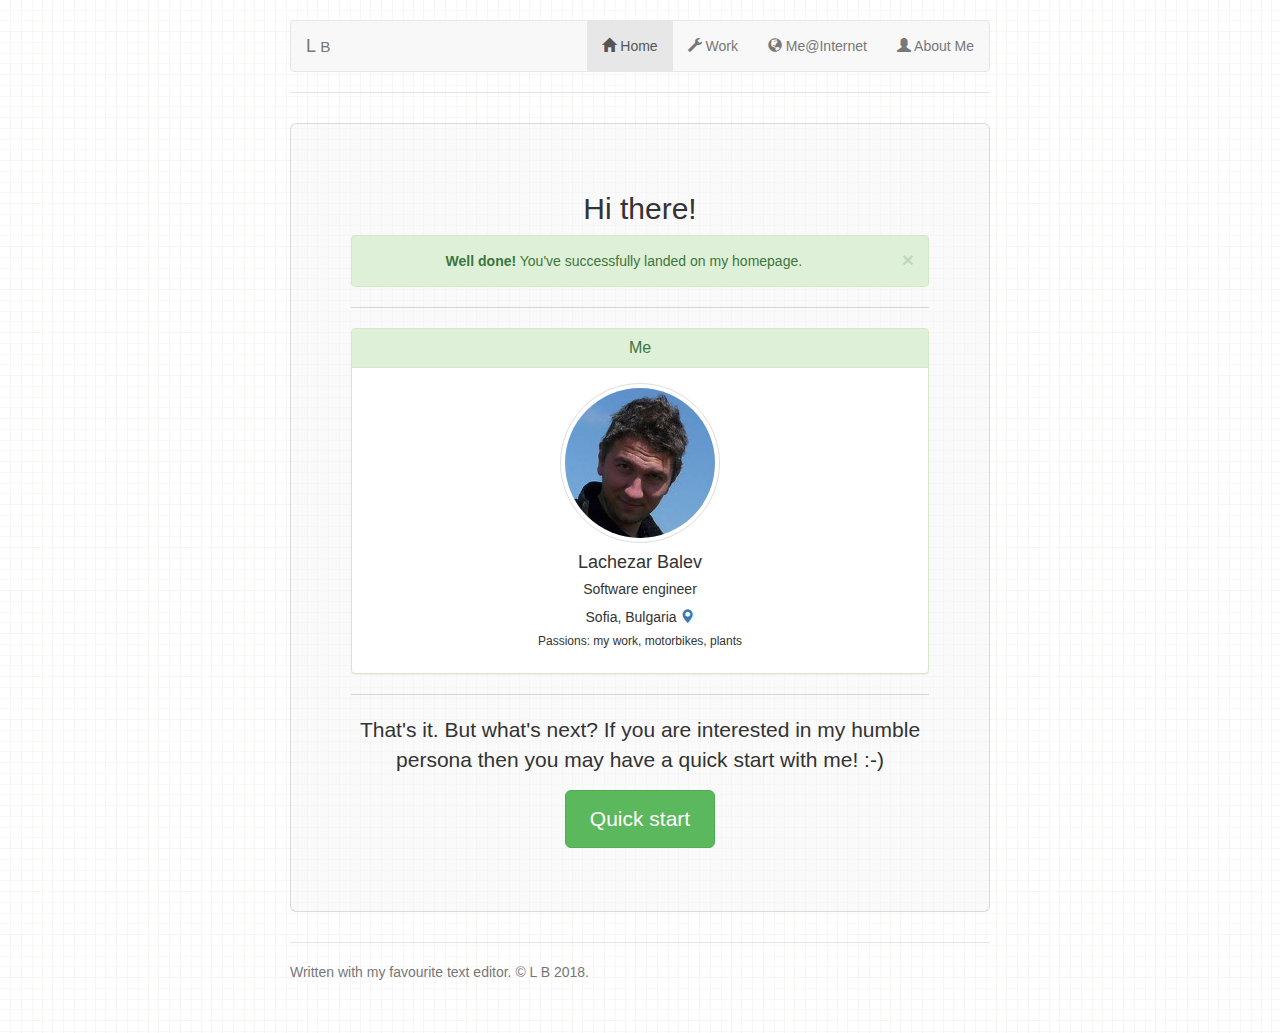
<file: index.html>
<!DOCTYPE html>
<html lang="en">
	<head>

		<title>Lachezar Balev - Home Page</title>

		<!-- A look under the hood? :-) Cool, BTW I keep my page on github too! -->

		<!-- meta tags -->
		<meta name="description" content="Looking for information about me - Lachezar Balev? Then you are welcome on my home page! CV, personal information and more.">
		<meta name="author" content="Lachezar Balev">
		<meta charset="utf-8">
		<meta http-equiv="X-UA-Compatible" content="IE=edge">
		<meta name="viewport" content="width=device-width, initial-scale=1">

		<link rel="icon" href="images/favicon.ico">

		<link rel="stylesheet" href="//maxcdn.bootstrapcdn.com/bootstrap/3.3.1/css/bootstrap.min.css">
		<link rel="stylesheet" href="css/main.css">
		<link rel="stylesheet" href="bootstrap/css/jumbotron-narrow.css">

		<script src="//ajax.googleapis.com/ajax/libs/jquery/1.11.2/jquery.min.js"></script>
		<script src="//maxcdn.bootstrapcdn.com/bootstrap/3.3.1/js/bootstrap.min.js"></script>

	</head>

	<body>

		<div class="container">

		<header class="navbar navbar-static-top bs-docs-nav" id="top">
			<div class="header">
				<nav class="navbar navbar-default">
					<div class="container-fluid">

						<!-- Toggling the navigation on mobile display -->
						<div class="navbar-header">
							<button type="button" class="navbar-toggle collapsed" data-toggle="collapse" data-target="#bs-example-navbar-collapse-1">
								<span class="sr-only">Toggle navigation</span>
								<span class="icon-bar"></span>
								<span class="icon-bar"></span>
								<span class="icon-bar"></span>
							</button>
							<a class="navbar-brand" href="index.html">L <small>B</small></a>
						</div>

						<!-- Nav links - home, work, contact, about -->
						<div class="collapse navbar-collapse" id="bs-example-navbar-collapse-1">

							<ul class="nav navbar-nav navbar-right">
								<li class="active">
									<a id="link_home" href="index.html"><span class="glyphicon glyphicon-home" aria-hidden="true"></span> Home</a>
								</li>
								<li>
									<a id="link_work" href="work.html"><span class="glyphicon glyphicon-wrench" aria-hidden="true"></span> Work</a>
								</li>
								<li>
									<a id="link_contact" href="contact.html"><span class="glyphicon glyphicon-globe" aria-hidden="true"></span> Me@Internet</a>
								</li>
								<li>
									<a id="link_about" href="about.html"><span class="glyphicon glyphicon-user" aria-hidden="true"></span> About Me</a>
								</li>
							</ul>
						</div>

					</div>
				</nav>
			</div>


			<div class="jumbotron" itemscope itemtype="http://data-vocabulary.org/Person">
				<h2>Hi there!</h2>
				<div class="alert alert-success alert-dismissible fade in" role="alert">
					<button type="button" class="close" data-dismiss="alert" aria-label="Close">
						<span aria-hidden="true">&times;</span>
					</button>
					<strong>Well done!</strong> You've successfully landed on my homepage.
				</div>

				<hr/>

				<!-- The summary card -->
				<div class="panel panel-success">
					<div class="panel-heading">
						<h2 class="panel-title">Me</h2>
					</div>
					<div class="panel-body">
						<div class="container-fluid">
							<div class="row">
								<div class="col-md-12">
									<img class="center-block img-thumbnail img-responsive img-circle" src="images/lb_thumb.jpg" alt="My face"/>
								</div>
							</div>
							<div class="row">
								<div class="col-md-12">
									<!-- Name -->
									<h4><span itemprop="name">Lachezar Balev</span></h4>
									<!-- Work -->
									<h5><span itemprop="title">Software engineer</span></h5>
									<!--location -->
									<h5>
										<span itemprop="address" itemscope="" itemtype="http://data-vocabulary.org/Address">
											<span itemprop="region">Sofia</span>,
											<span itemprop="country-name">Bulgaria</span>
											<a href="https://goo.gl/maps/b7ningmmdPo" target="_blank">
												<span class="glyphicon glyphicon-map-marker"></span>
											</a>
										</span>
									</h5>
									<!-- passions -->
									<h6>Passions: my work, motorbikes, plants</h6>
								</div>
							</div>
						</div>
					</div>
				</div>

				<hr/>

				<p>
					That's it. But what's next? If you are interested in my humble persona
					then you may have a quick start with me! :-)
				</p>
				<p>
					<a id="link_learn_more" class="btn btn-lg btn-success" href="about.html">Quick start</a>
				</p>
			</div>

			<footer class="footer">
				<p>
					Written with my favourite text editor. &copy; L B 2018.
				</p>
			</footer>

		</div>
		<!-- /container -->
	</body>
</html>
</file>
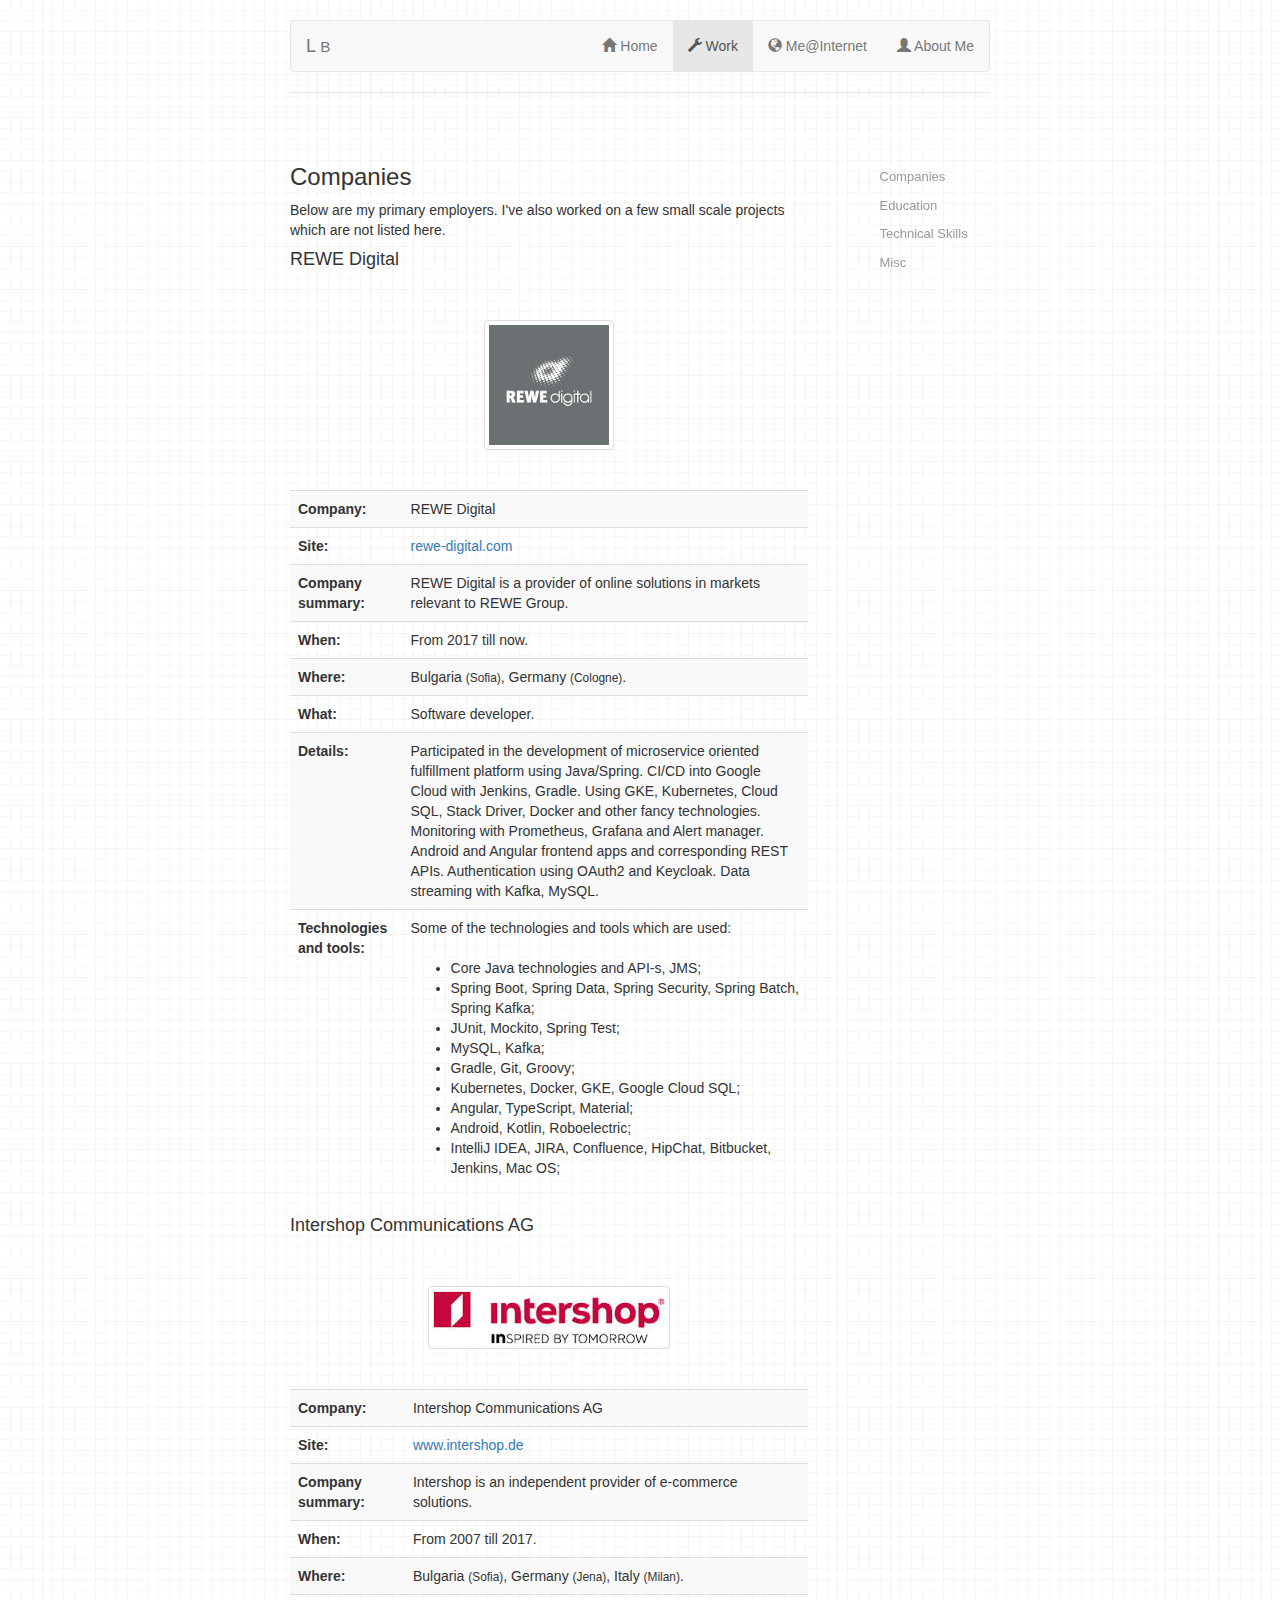
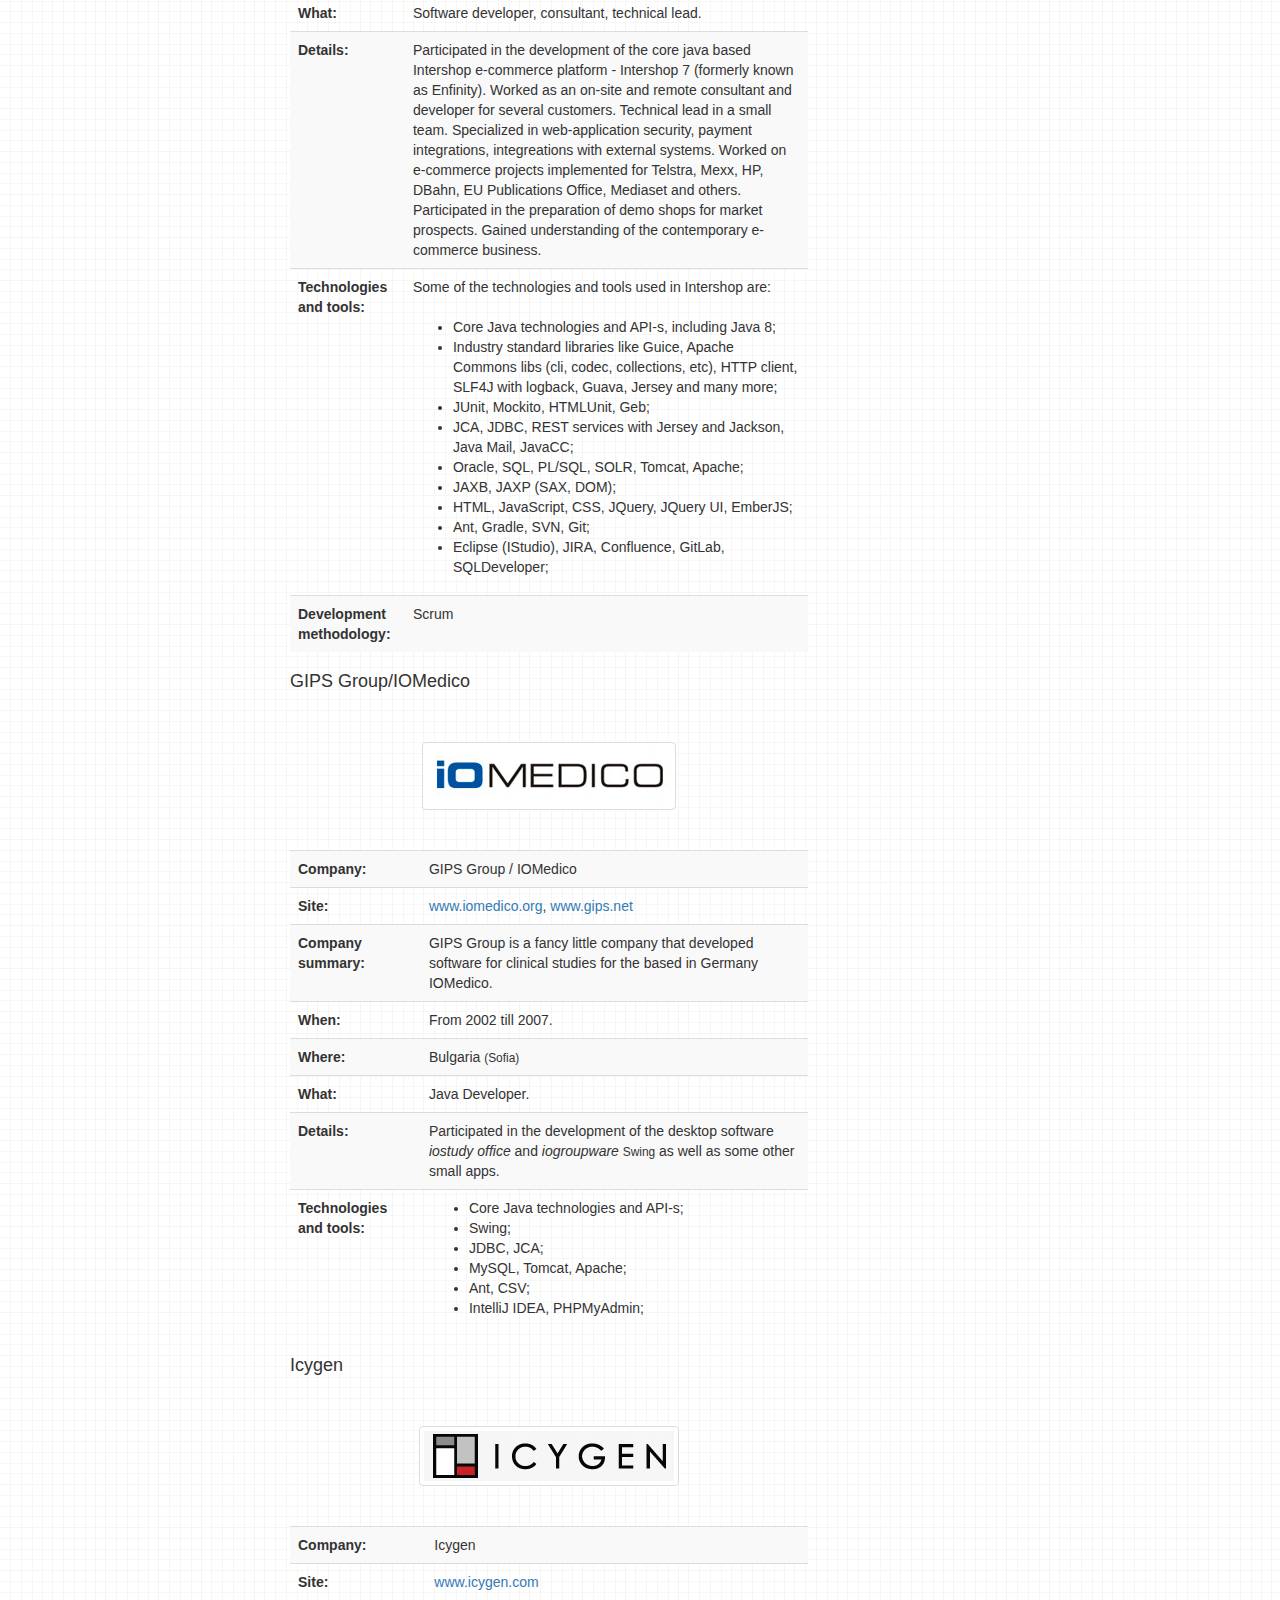
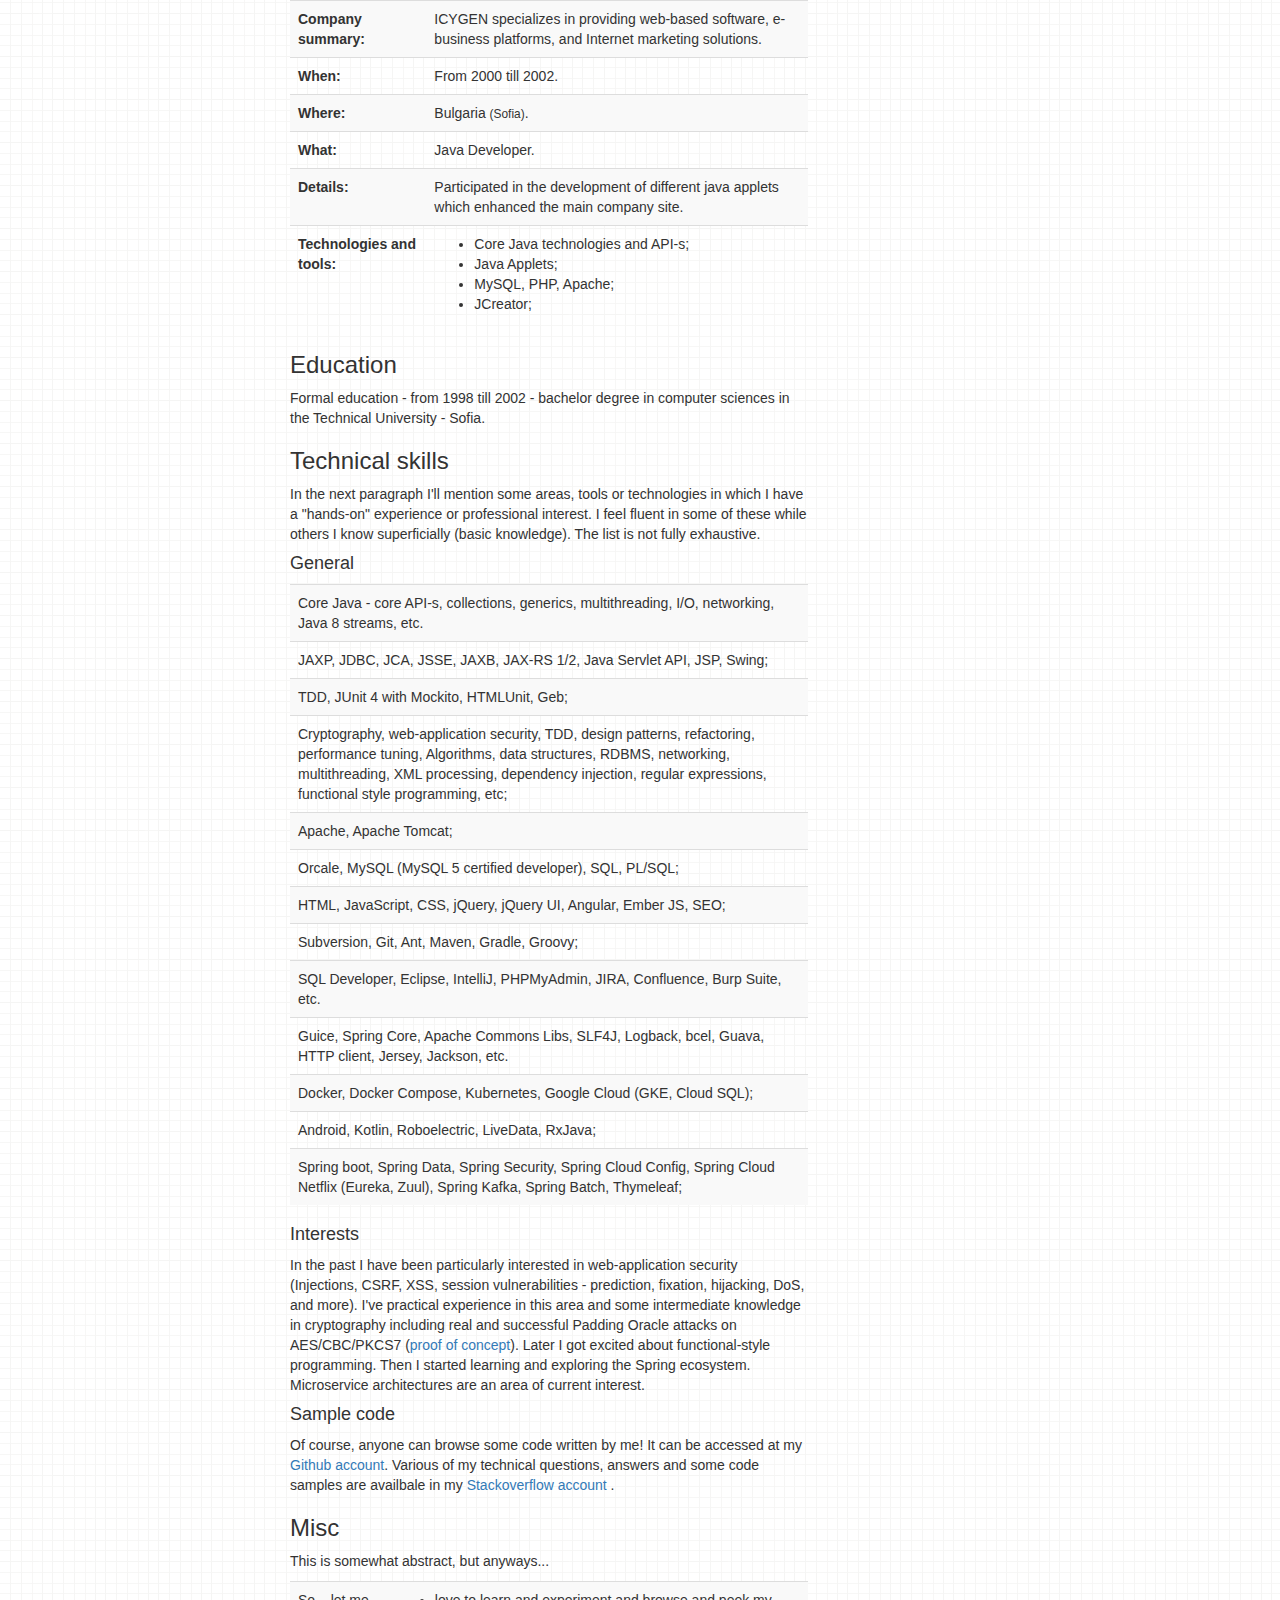
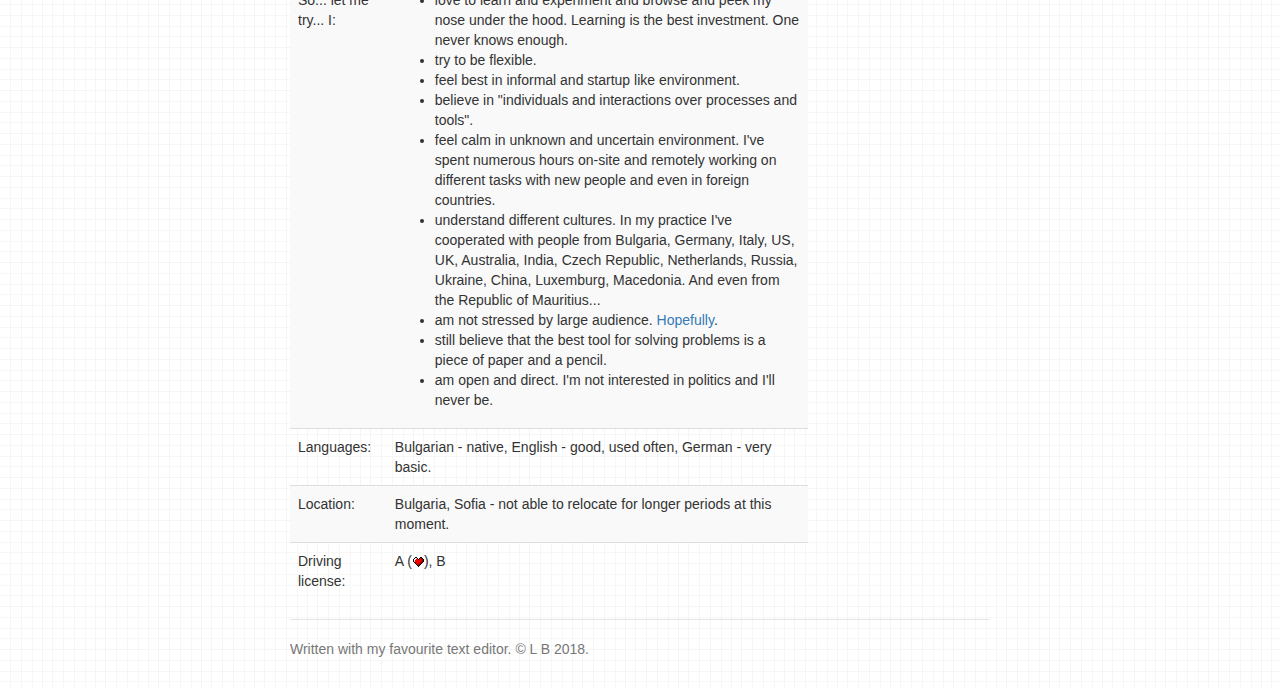
<file: work.html>
<!DOCTYPE html>
<html lang="en">
	<head>

		<title>Lachezar Balev - Work and CV</title>
		<meta name="description" content="Are you looking for my CV and do you want to learn more about my work and professional interests? You will most likely find this information here.">
		<meta name="author" content="Lachezar Balev">
		<meta charset="utf-8">
		<meta http-equiv="X-UA-Compatible" content="IE=edge">
		<meta name="viewport" content="width=device-width, initial-scale=1">
		<link rel="icon" href="images/favicon.ico">

		<link rel="stylesheet" href="//maxcdn.bootstrapcdn.com/bootstrap/3.3.1/css/bootstrap.min.css">
		<link rel="stylesheet" href="css/main.css">
		<link rel="stylesheet" href="bootstrap/css/jumbotron-narrow.css">

		<script src="//ajax.googleapis.com/ajax/libs/jquery/1.11.2/jquery.min.js"></script>
		<script src="//maxcdn.bootstrapcdn.com/bootstrap/3.3.1/js/bootstrap.min.js"></script>

		<!-- HTML5 shim and Respond.js for IE8 support of HTML5 elements and media queries -->
		<!--[if lt IE 9]>
		<script src="https://oss.maxcdn.com/html5shiv/3.7.2/html5shiv.min.js"></script>
		<script src="https://oss.maxcdn.com/respond/1.4.2/respond.min.js"></script>
		<![endif]-->
	</head>

	<body>

		<div class="container">
			<header class="navbar navbar-static-top bs-docs-nav" id="top" role="banner">
				<div class="header">
					<nav class="navbar navbar-default">
						<div class="container-fluid">
							<!-- Brand and toggle get grouped for better mobile display -->
							<div class="navbar-header">
								<button type="button" class="navbar-toggle collapsed" data-toggle="collapse" data-target="#bs-example-navbar-collapse-1">
									<span class="sr-only">Toggle navigation</span>
									<span class="icon-bar"></span>
									<span class="icon-bar"></span>
									<span class="icon-bar"></span>
								</button>
								<a class="navbar-brand" href="index.html">L <small>B</small></a>
							</div>

							<!-- Collect the nav links, forms, and other content for toggling -->
							<div class="collapse navbar-collapse" id="bs-example-navbar-collapse-1">

								<ul class="nav navbar-nav navbar-right">
									<li>
										<a id="link_home" href="index.html"><span class="glyphicon glyphicon-home" aria-hidden="true"></span> Home</a>
									</li>
									<li class="active">
										<a id="link_work" href="work.html"><span class="glyphicon glyphicon-wrench" aria-hidden="true"></span> Work</a>
									</li>
									<li>
										<a id="link_contact" href="contact.html"><span class="glyphicon glyphicon-globe" aria-hidden="true"></span> Me@Internet</a>
									</li>
									<li>
										<a id="link_about" href="about.html"><span class="glyphicon glyphicon-user" aria-hidden="true"></span> About Me</a>
									</li>
								</ul>
							</div><!-- /.navbar-collapse -->
						</div><!-- /.container-fluid -->
					</nav>
				</div>
			</header>

			<div class="row">
				<div class="col-md-9">
					<section id="companies">
						<h3>Companies</h3>
						<p>
							Below are my primary employers. I've also worked on a few small scale projects which are not listed here.
						</p>

						<div id="companies-rewe" itemscope="" itemtype="http://schema.org/Organization">
							<h4><span itemprop="name">
									REWE Digital
								</span>
							</h4>
							<br />
							<br />
							<img itemprop="logo" class="center-block img-thumbnail" src="images/rewe_logo.jpg"
							alt="Rewe Logo" />
							<br />
							<br />
							<div itemprop="location">
								<span itemscope itemtype="http://schema.org/Place">
									<span itemprop="geo">
										<span itemscope itemtype="http://schema.org/GeoCoordinates">
											<span property="latitude" content="50.9645503"></span>
											<span property="longitude" content="7.0122003"></span>
										</span>
									</span>
								</span>
							</div>
							<table class="table table-striped">
								<tbody>
									<tr>
										<th scope="row">Company:</th>
										<td>REWE Digital</td>
									</tr>
									<tr>
										<th scope="row">Site:</th>
										<td><a itemprop="url" href="https://rewe-digital.com/" title="Rewe Digital Site">rewe-digital.com</a></td>
									</tr>
									<tr>
										<th scope="row">Company summary:</th>
										<td>REWE Digital is a provider of online solutions in markets relevant to REWE Group.</td>
									</tr>
									<tr>
										<th scope="row">When:</th>
										<td>From 2017 till now.</td>
									</tr>
									<tr>
										<th scope="row">Where:</th>
										<td>Bulgaria <small>(Sofia)</small>, Germany <small>(Cologne)</small>.</td>
									</tr>
									<tr>
										<th scope="row">What:</th>
										<td>Software developer.</td>
									</tr>
									<tr>
										<th scope="row">Details:</th>
										<td>
												Participated in the development of microservice oriented fulfillment platform using Java/Spring.
												CI/CD into Google Cloud with Jenkins, Gradle.
												Using GKE, Kubernetes, Cloud SQL, Stack Driver, Docker and other fancy technologies.
												Monitoring with Prometheus, Grafana and Alert manager.
												Android and Angular frontend apps and corresponding REST APIs.
												Authentication using OAuth2 and Keycloak.
												Data streaming with Kafka, MySQL.
										</td>
									</tr>
									<tr>
										<th scope="row">Technologies and tools:</th>
										<td> Some of the technologies and tools which are used:
										<br/>
										<br/>
										<ul>
											<li>
												Core Java technologies and API-s, JMS;
											</li>
											<li>
												Spring Boot, Spring Data, Spring Security, Spring Batch, Spring Kafka;
											</li>
											<li>
												JUnit, Mockito, Spring Test;
											</li>
											<li>
												MySQL, Kafka;
											</li>
											<li>
												Gradle, Git, Groovy;
											</li>
											<li>
												Kubernetes, Docker, GKE, Google Cloud SQL;
											</li>
											<li>
												Angular, TypeScript, Material;
											</li>
											<li>
												Android, Kotlin, Roboelectric;
											</li>
											<li>
												IntelliJ IDEA, JIRA, Confluence, HipChat, Bitbucket, Jenkins, Mac OS;
											</li>
										</ul></td>
									</tr>
								</tbody>
							</table>
						</div>

						<div id="companies-intershop" itemscope="" itemtype="http://schema.org/Organization">
							<h4><span itemprop="name">Intershop Communications AG</span></h4>
							<br />
							<br />
							<img itemprop="logo" class="center-block img-thumbnail" src="images/ish_logo.jpg"
							alt="Intershop Logo" />
							<br />
							<br />
							<div itemprop="location">
								<span itemscope itemtype="http://schema.org/Place">
									<span itemprop="geo">
										<span itemscope itemtype="http://schema.org/GeoCoordinates">
											<span property="latitude" content="50.92887"></span>
											<span property="longitude" content="11.58451"></span>
										</span>
									</span>
								</span>
							</div>
							<table class="table table-striped">
								<tbody>
									<tr>
										<th scope="row">Company:</th>
										<td>Intershop Communications AG</td>
									</tr>
									<tr>
										<th scope="row">Site:</th>
										<td><a itemprop="url" href="http://www.intershop.de" title="Intershop Site">www.intershop.de</a></td>
									</tr>
									<tr>
										<th scope="row">Company summary:</th>
										<td>Intershop is an independent provider of e-commerce
										solutions.</td>
									</tr>
									<tr>
										<th scope="row">When:</th>
										<td>From 2007 till 2017.</td>
									</tr>
									<tr>
										<th scope="row">Where:</th>
										<td>Bulgaria <small>(Sofia)</small>, Germany <small>(Jena)</small>, Italy <small>(Milan)</small>.</td>
									</tr>
									<tr>
										<th scope="row">What:</th>
										<td>Software developer, consultant, technical lead.</td>
									</tr>
									<tr>
										<th scope="row">Details:</th>
										<td>
										Participated in the development of the core java based Intershop e-commerce platform - Intershop 7 (formerly known as Enfinity).
										Worked as an on-site and remote consultant and developer for several customers. Technical lead in a small team.
										Specialized in web-application security, payment integrations, integreations with external systems.
										Worked on e-commerce projects implemented for Telstra, Mexx, HP, DBahn, EU Publications Office, Mediaset and others.
										Participated in the preparation of demo shops for market prospects.
										Gained understanding of the contemporary e-commerce business. </td>
									</tr>
									<tr>
										<th scope="row">Technologies and tools:</th>
										<td> Some of the technologies and tools used in Intershop are:
										<br/>
										<br/>
										<ul>
											<li>
												Core Java technologies and API-s, including Java 8;
											</li>
											<li>
												Industry standard libraries like Guice, Apache Commons libs (cli, codec, collections, etc),
												HTTP client, SLF4J with logback, Guava, Jersey and many more;
											</li>
											<li>
												JUnit, Mockito, HTMLUnit, Geb;
											</li>
											<li>
												JCA, JDBC, REST services with Jersey and Jackson, Java Mail, JavaCC;
											</li>
											<li>
												Oracle, SQL, PL/SQL, SOLR, Tomcat, Apache;
											</li>
											<li>
												JAXB, JAXP (SAX, DOM);
											</li>
											<li>
												HTML, JavaScript, CSS, JQuery, JQuery UI, EmberJS;
											</li>
											<li>
												Ant, Gradle, SVN, Git;
											</li>
											<li>
												Eclipse (IStudio), JIRA, Confluence, GitLab, SQLDeveloper;
											</li>
										</ul></td>
									</tr>
									<tr>
										<th scope="row">Development methodology:</th>
										<td>Scrum</td>
									</tr>
								</tbody>
							</table>
						</div>

						<div id="companies-gips">
							<h4>GIPS Group/IOMedico</h4>
							<br />
							<br />
							<img class="center-block img-thumbnail" src="images/iomedico_logo.jpg"
							alt="IOMedico Logo" />
							<br />
							<br />
							<table class="table table-striped">
								<tbody>
									<tr>
										<th scope="row">Company:</th>
										<td>GIPS Group / IOMedico</td>
									</tr>
									<tr>
										<th scope="row">Site:</th>
										<td><a href="http://www.iomedico.org" title="IOMedico Site">www.iomedico.org</a>, <a href="http://www.gips.net" title="Gips GROUP Site">www.gips.net</a></td>
									</tr>
									<tr>
										<th scope="row">Company summary:</th>
										<td>GIPS Group is a fancy little company that developed software for clinical studies for the based in Germany IOMedico.</td>
									</tr>
									<tr>
										<th scope="row">When:</th>
										<td>From 2002 till 2007.</td>
									</tr>
									<tr>
										<th scope="row">Where:</th>
										<td>Bulgaria <small>(Sofia)</small></td>
									</tr>
									<tr>
										<th scope="row">What:</th>
										<td>Java Developer.</td>
									</tr>
									<tr>
										<th scope="row">Details:</th>
										<td> Participated in the development of the desktop
										software <em>iostudy office</em> and <em>iogroupware</em> <small>Swing</small> as well as
										some other small apps. </td>
									</tr>
									<tr>
										<th scope="row">Technologies and tools:</th>
										<td>
										<ul>
											<li>
												Core Java technologies and API-s;
											</li>
											<li>
												Swing;
											</li>
											<li>
												JDBC, JCA;
											</li>
											<li>
												MySQL, Tomcat, Apache;
											</li>
											<li>
												Ant, CSV;
											</li>
											<li>
												IntelliJ IDEA, PHPMyAdmin;
											</li>
											</ul>
										</td>
									</tr>
								</tbody>
							</table>
						</div>

						<div id="companies-icygen">
							<h4>Icygen</h4>
							<br />
							<br />
							<img class="center-block img-thumbnail" src="images/icygen_logo.jpg"
							alt="Icygen Logo" />
							<br />
							<br />
							<table class="table table-striped">
								<tbody>
									<tr>
										<th scope="row">Company:</th>
										<td>Icygen</td>
									</tr>
									<tr>
										<th scope="row">Site:</th>
										<td><a href="http://www.icygen.com/" title="Icygen Site">www.icygen.com</a></td>
									</tr>
									<tr>
										<th scope="row">Company summary:</th>
										<td>ICYGEN specializes in providing web-based software, e-business platforms, and Internet marketing solutions.</td>
									</tr>
									<tr>
										<th scope="row">When:</th>
										<td>From 2000 till 2002.</td>
									</tr>
									<tr>
										<th scope="row">Where:</th>
										<td>Bulgaria <small>(Sofia)</small>.</td>
									</tr>
									<tr>
										<th scope="row">What:</th>
										<td>Java Developer.</td>
									</tr>
									<tr>
										<th scope="row">Details:</th>
										<td> Participated in the development of different java applets
										which enhanced the main company site. </td>
									</tr>
									<tr>
										<th scope="row">Technologies and tools:</th>
										<td>
										<ul>
											<li>
												Core Java technologies and API-s;
											</li>
											<li>
												Java Applets;
											</li>
											<li>
												MySQL, PHP, Apache;
											</li>
											<li>
												JCreator;
											</li>
											</ul>
										</td>
									</tr>
								</tbody>
							</table>
						</div>

					</section>

					<section id="education">
						<h3>Education</h3>
						<p>
							Formal education - from 1998 till 2002 - bachelor degree in computer sciences in the Technical University - Sofia.
						</p>
					</section>

					<section id="tech-skills">
						<h3>Technical skills</h3>
						<p>
							In the next paragraph I'll mention
							some areas, tools or technologies in which I have a &quot;hands-on&quot; experience
							or professional interest.
							I feel fluent in some of these while others I know superficially (basic knowledge).
							The list is not fully exhaustive.
						</p>
						<div id="tech-skills-general">
							<h4>General</h4>
							<table class="table table-striped">
								<tbody>
									<tr>
										<td> Core Java - core API-s, collections, generics, multithreading,
										I/O, networking, Java 8 streams, etc. </td>
									</tr>
									<tr>
										<td> JAXP, JDBC, JCA, JSSE, JAXB, JAX-RS 1/2, Java Servlet API, JSP, Swing; </td>
									</tr>
									<tr>
										<td> TDD, JUnit 4 with Mockito, HTMLUnit, Geb; </td>
									</tr>
									<tr>
										<td> Cryptography, web-application security, TDD, design patterns, refactoring,
										performance tuning, Algorithms, data structures, RDBMS, networking, multithreading,
										XML processing, dependency injection, regular expressions, functional style programming, etc; </td>
									</tr>
									<tr>
										<td> Apache, Apache Tomcat; </td>
									</tr>
									<tr>
										<td> Orcale, MySQL (MySQL 5 certified developer), SQL, PL/SQL; </td>
									</tr>
									<tr>
										<td> HTML, JavaScript, CSS, jQuery, jQuery UI, Angular, Ember JS, SEO; </td>
									</tr>
									<tr>
										<td> Subversion, Git, Ant, Maven, Gradle, Groovy; </td>
									</tr>
									<tr>
										<td> SQL Developer, Eclipse, IntelliJ, PHPMyAdmin, JIRA, Confluence, Burp Suite, etc. </td>
									</tr>
									<tr>
										<td> Guice, Spring Core, Apache Commons Libs, SLF4J, Logback, bcel, Guava,
										HTTP client, Jersey, Jackson, etc. </td>
									</tr>
									<tr>
										<td> Docker, Docker Compose, Kubernetes, Google Cloud (GKE, Cloud SQL); </td>
									</tr>
									<tr>
										<td> Android, Kotlin, Roboelectric, LiveData, RxJava; </td>
									</tr>
									<tr>
										<td>
											Spring boot, Spring Data, Spring Security, Spring Cloud Config,
											Spring Cloud Netflix (Eureka, Zuul), Spring Kafka, Spring Batch, Thymeleaf;
										</td>
									</tr>
								</tbody>
							</table>
						</div>
						<div id="tech-skills-interests">
							<h4>Interests</h4>
							<p>
								In the past I have been particularly interested in web-application security
								(Injections, CSRF, XSS, session vulnerabilities - prediction, fixation, hijacking, DoS, and more).
								I've practical experience in this area and some intermediate knowledge in
								cryptography including real and successful Padding Oracle attacks on AES/CBC/PKCS7
								(<a href="https://github.com/luchob/padding-oracle" title="Padding Oracle Attack">proof of concept</a>).
								Later I got excited about functional-style programming. Then
							  I started learning and exploring the Spring ecosystem. Microservice architectures are an area
								of current interest.
							</p>
						</div>
						<div id="tech-skills-sample-code">
							<h4>Sample code</h4>
							<p>
								Of course, anyone can browse some code written by me! It can be accessed at my
								<a href="https://www.github.com/luchob" title="Lachezar Balev github account">Github account</a>.
								Various of my technical questions, answers and some code samples are
								availbale in my
								<a href="https://stackoverflow.com/users/520359/lachezar-balev" title="Lachezar Balev Stackoverflow account">
									Stackoverflow account
								</a>.
							</p>
						</div>
					</section>

					<section id="soft-skills">
						<h3>Misc</h3>
						<p>
							This is somewhat abstract, but anyways...
						</p>

						<table class="table table-striped">
							<tbody>
								<tr>
									<td> So... let me try... I: </td>
									<td>
									<ul>
										<li>
											love to learn and experiment and browse and peek my nose under the hood.
											Learning is the best investment. One never knows enough.
										</li>
										<li>
											try to be flexible.
										</li>
										<li>
											feel best in informal and startup like environment.
										</li>
										<li>
											believe in &quot;individuals and interactions over processes and tools&quot;.
										</li>
										<li>
											feel calm in unknown and uncertain environment.
											I've spent numerous hours on-site and remotely working on different
											tasks with new people and even in foreign countries.
										</li>
										<li>
											understand different cultures. In my practice I've cooperated with people from Bulgaria, Germany, Italy, US,
											UK, Australia, India, Czech Republic, Netherlands, Russia, Ukraine, China, Luxemburg, Macedonia.
											And even from the Republic of Mauritius...
										</li>
										<li>
											am not stressed by large audience.
											<a href="https://www.youtube.com/watch?v=US8UqEpywNg"
											title="JPrime 2018"
											target="_blank">Hopefully</a>.
										</li>
										<li>
											still believe that the best tool for solving problems is a piece of paper and a pencil.
										</li>
										<li>
											am open and direct.
											I'm not interested in politics and I'll never be.
										</li>
									</ul></td>
								</tr>
								<tr>
									<td> Languages: </td>
									<td> Bulgarian - native, English - good, used often, German - very basic.</td>
								</tr>
								<tr>
									<td> Location: </td>
									<td> Bulgaria, Sofia - not able to relocate for longer periods at this moment.</td>
								</tr>
								<tr>
									<td> Driving license: </td>
									<td> A (<img src="images/heart.gif" alt="Love" />), B </td>
								</tr>
							</tbody>
						</table>
					</section>
				</div>

				<div class="col-md-3">
					<!--Nav Bar -->
					<nav class="bs-docs-sidebar hidden-print hidden-xs hidden-sm affix">
						<ul id="sidebar" class="nav nav-stacked">
							<li>
								<a href="#companies">Companies</a>
								<ul class="nav nav-stacked">
									<li>
										<a href="#companies-rewe">REWE Digital (2017-now)</a>
									</li>
									<li>
										<a href="#companies-intershop">Intershop (2007-2017)</a>
									</li>
									<li>
										<a href="#companies-gips">GIPS Group / IOMedico (2002-2007)</a>
									</li>
									<li>
										<a href="#companies-icygen">Icygen (2000-2002)</a>
									</li>
								</ul>
							</li>
							<li>
								<a href="#education">Education</a>
							</li>
							<li>
								<a href="#tech-skills">Technical Skills</a>
								<ul class="nav nav-stacked">
									<li>
										<a href="#tech-skills-general">General</a>
									</li>
									<li>
										<a href="#tech-skills-interests">Interests</a>
									</li>
									<li>
										<a href="#tech-skills-sample-code">Sample code</a>
									</li>
								</ul>
							</li>
							<li>
								<a href="#soft-skills">Misc</a>
							</li>
						</ul>
					</nav>
				</div>

			</div>

			<footer class="footer">
				<p>
					Written with my favourite text editor. &copy; L B 2018.
				</p>
			</footer>

		</div>
		<!-- /container -->

		<!-- IE10 viewport hack for Surface/desktop Windows 8 bug -->
		<script src="bootstrap/assets/js/ie10-viewport-bug-workaround.js"></script>
		<script type="text/javascript">
			$(function() {
				$('body').scrollspy({
					target : '.bs-docs-sidebar',
					offset : 40
				});
			});
		</script>
	</body>
</html>
</file>
<file: css/main.css>
body {
	background: #fff url("../images/tile.png") repeat scroll 0 0;
}

.vertical {
	-ms-transform: rotate(90deg); /* IE 9 */
    -webkit-transform: rotate(90deg); /* Chrome, Safari, Opera */
    transform: rotate(90deg);
}

.fixed {
    position: fixed;
}

/* sidebar */
.bs-docs-sidebar {
    padding-left: 20px;
    margin-top: 20px;
    margin-bottom: 20px;
}

/* all links */
.bs-docs-sidebar .nav>li>a {
    color: #999;
    border-left: 2px solid transparent;
    padding: 4px 20px;
    font-size: 13px;
    font-weight: 400;
}

/* nested links */
.bs-docs-sidebar .nav .nav>li>a {
    padding-top: 1px;
    padding-bottom: 1px;
    padding-left: 30px;
    font-size: 12px;
}

/* active & hover links */
.bs-docs-sidebar .nav>.active>a, 
.bs-docs-sidebar .nav>li>a:hover, 
.bs-docs-sidebar .nav>li>a:focus {
    color: #563d7c;                 
    text-decoration: none;          
    background-color: transparent;  
    border-left-color: #563d7c; 
}
/* all active links */
.bs-docs-sidebar .nav>.active>a, 
.bs-docs-sidebar .nav>.active:hover>a,
.bs-docs-sidebar .nav>.active:focus>a {
    font-weight: 700;
}
/* nested active links */
.bs-docs-sidebar .nav .nav>.active>a, 
.bs-docs-sidebar .nav .nav>.active:hover>a,
.bs-docs-sidebar .nav .nav>.active:focus>a {
    font-weight: 500;
}

/* hide inactive nested list */
.bs-docs-sidebar .nav ul.nav {
    display: none;           
}
/* show active nested list */
.bs-docs-sidebar .nav>.active>ul.nav {
    display: block;           
}
</file>
<file: bootstrap/css/jumbotron-narrow.css>
/* Space out content a bit */
body {
  padding-top: 20px;
  padding-bottom: 20px;
}

/* Everything but the jumbotron gets side spacing for mobile first views */
.header,
.marketing,
.footer {
  padding-right: 15px;
  padding-left: 15px;
}

/* Custom page header */
.header {
  border-bottom: 1px solid #e5e5e5;
}
/* Make the masthead heading the same height as the navigation */
.header h3 {
  padding-bottom: 19px;
  margin-top: 0;
  margin-bottom: 0;
  line-height: 40px;
}

/* Custom page footer */
.footer {
  padding-top: 19px;
  color: #777;
  border-top: 1px solid #e5e5e5;
}

/* Customize container */
@media (min-width: 768px) {
  .container {
    max-width: 730px;
  }
}
.container-narrow > hr {
  margin: 30px 0;
}

/* Main marketing message and sign up button */
.jumbotron {
  text-align: center;
  background-color: rgba(245, 245, 245, 0.5);
  border: 1px solid rgba(0, 0, 0, 0.125);
}
.jumbotron .btn {
  padding: 14px 24px;
  font-size: 21px;
}

/* Responsive: Portrait tablets and up */
@media screen and (min-width: 768px) {
  /* Remove the padding we set earlier */
  .header,
  .marketing,
  .footer {
    padding-right: 0;
    padding-left: 0;
  }
  /* Space out the masthead */
  .header {
    margin-bottom: 30px;
  }
}
</file>
